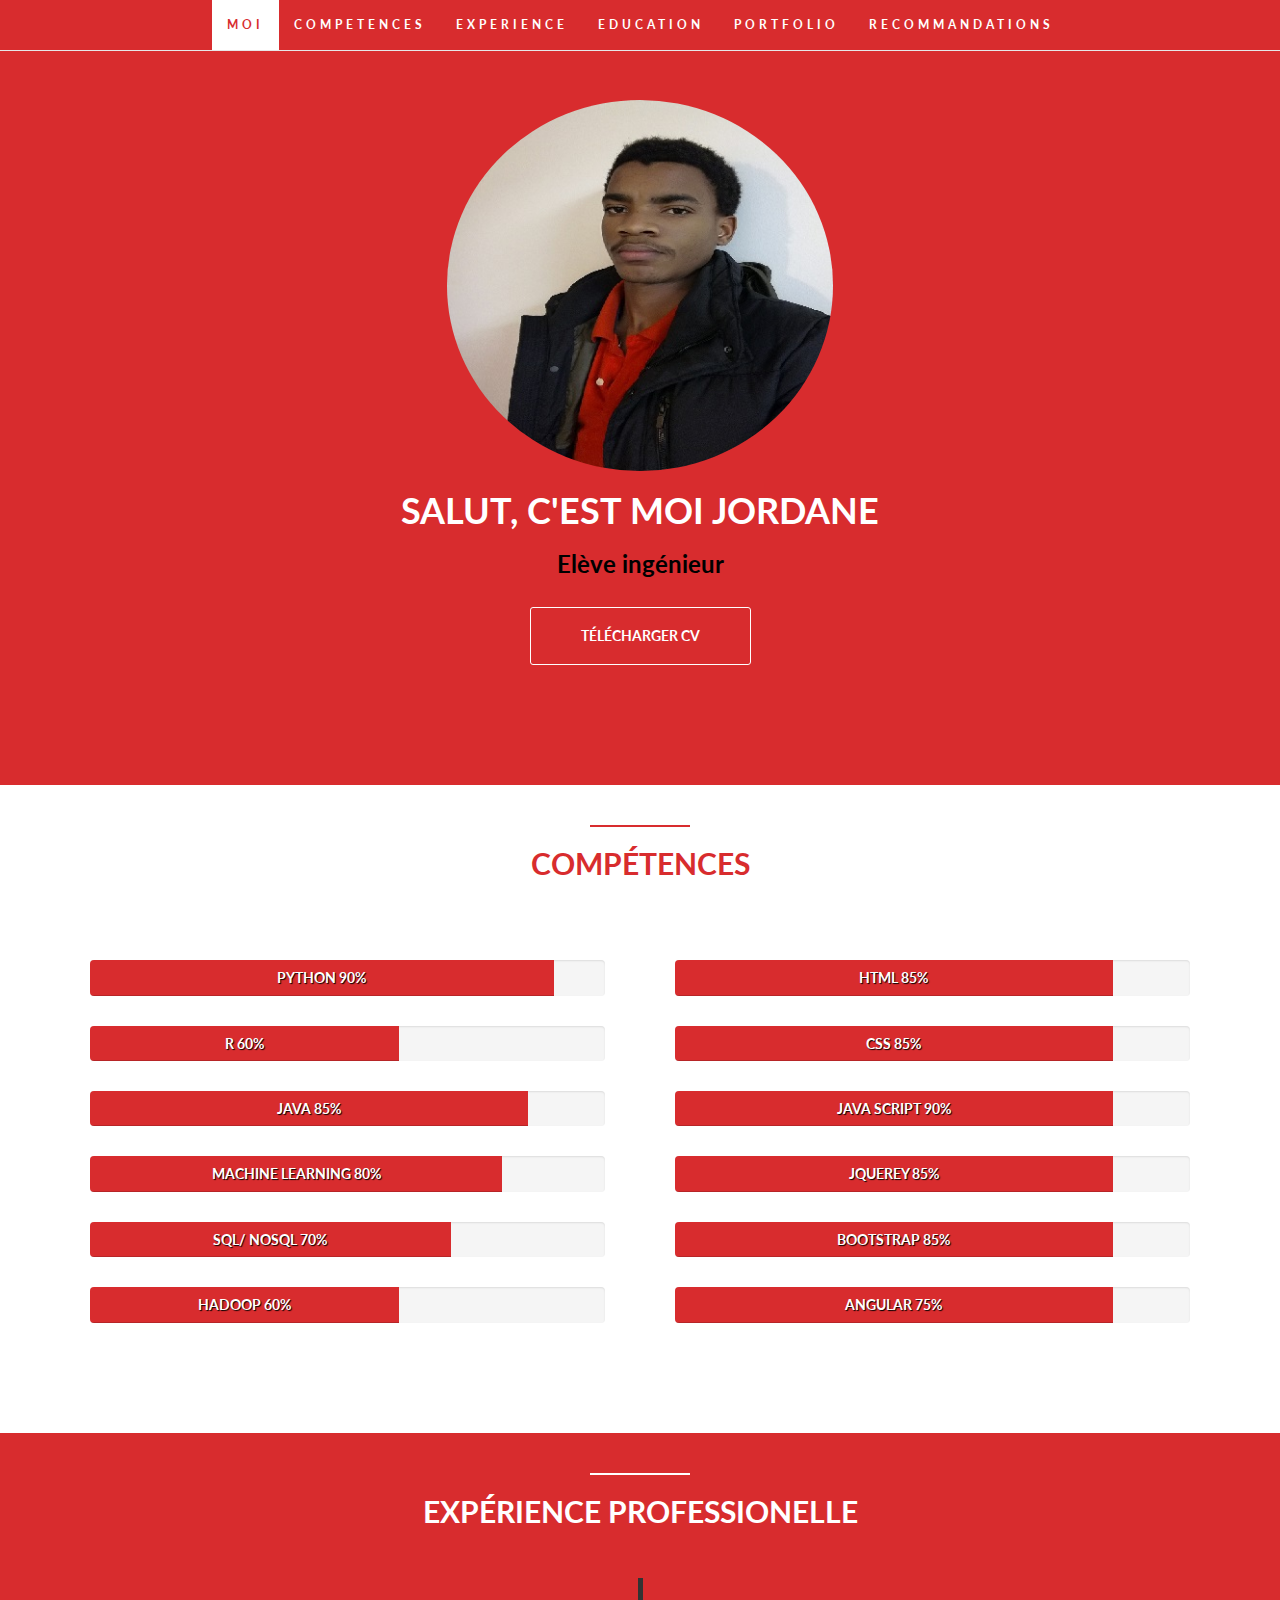
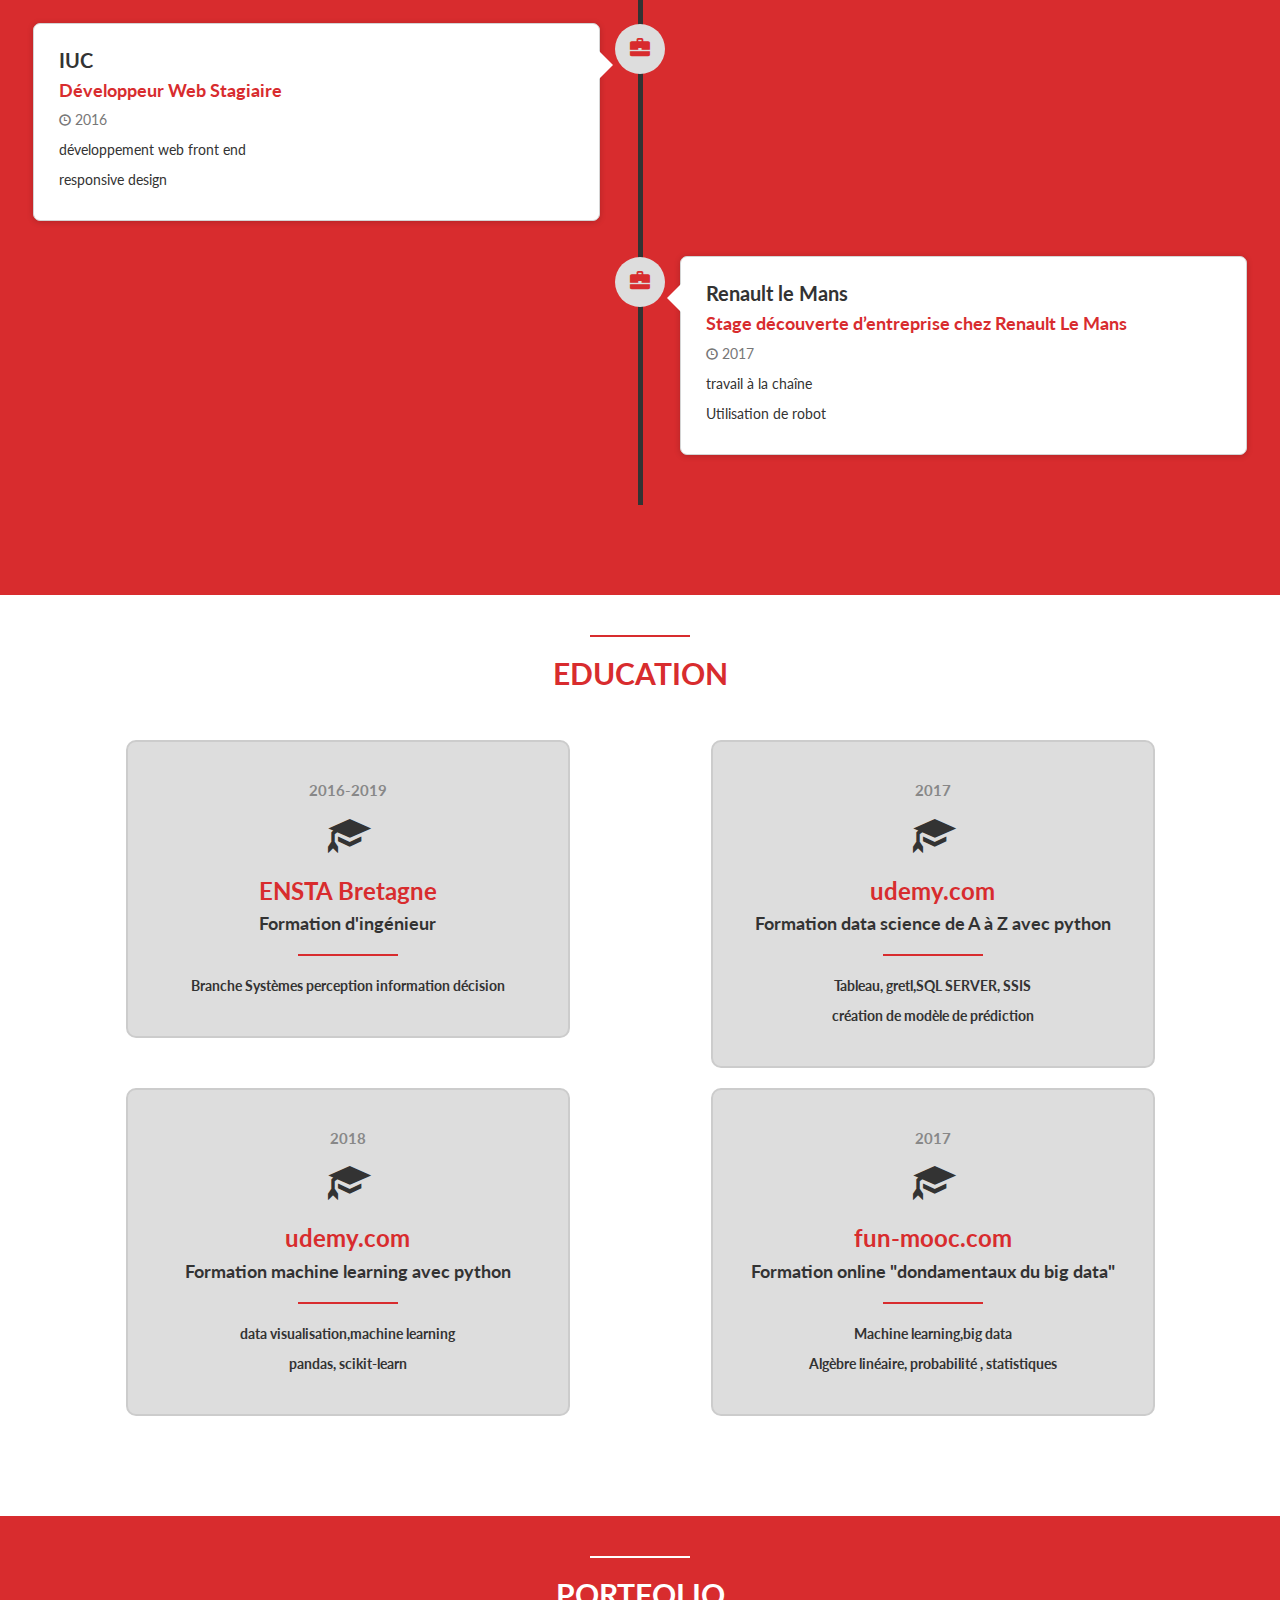
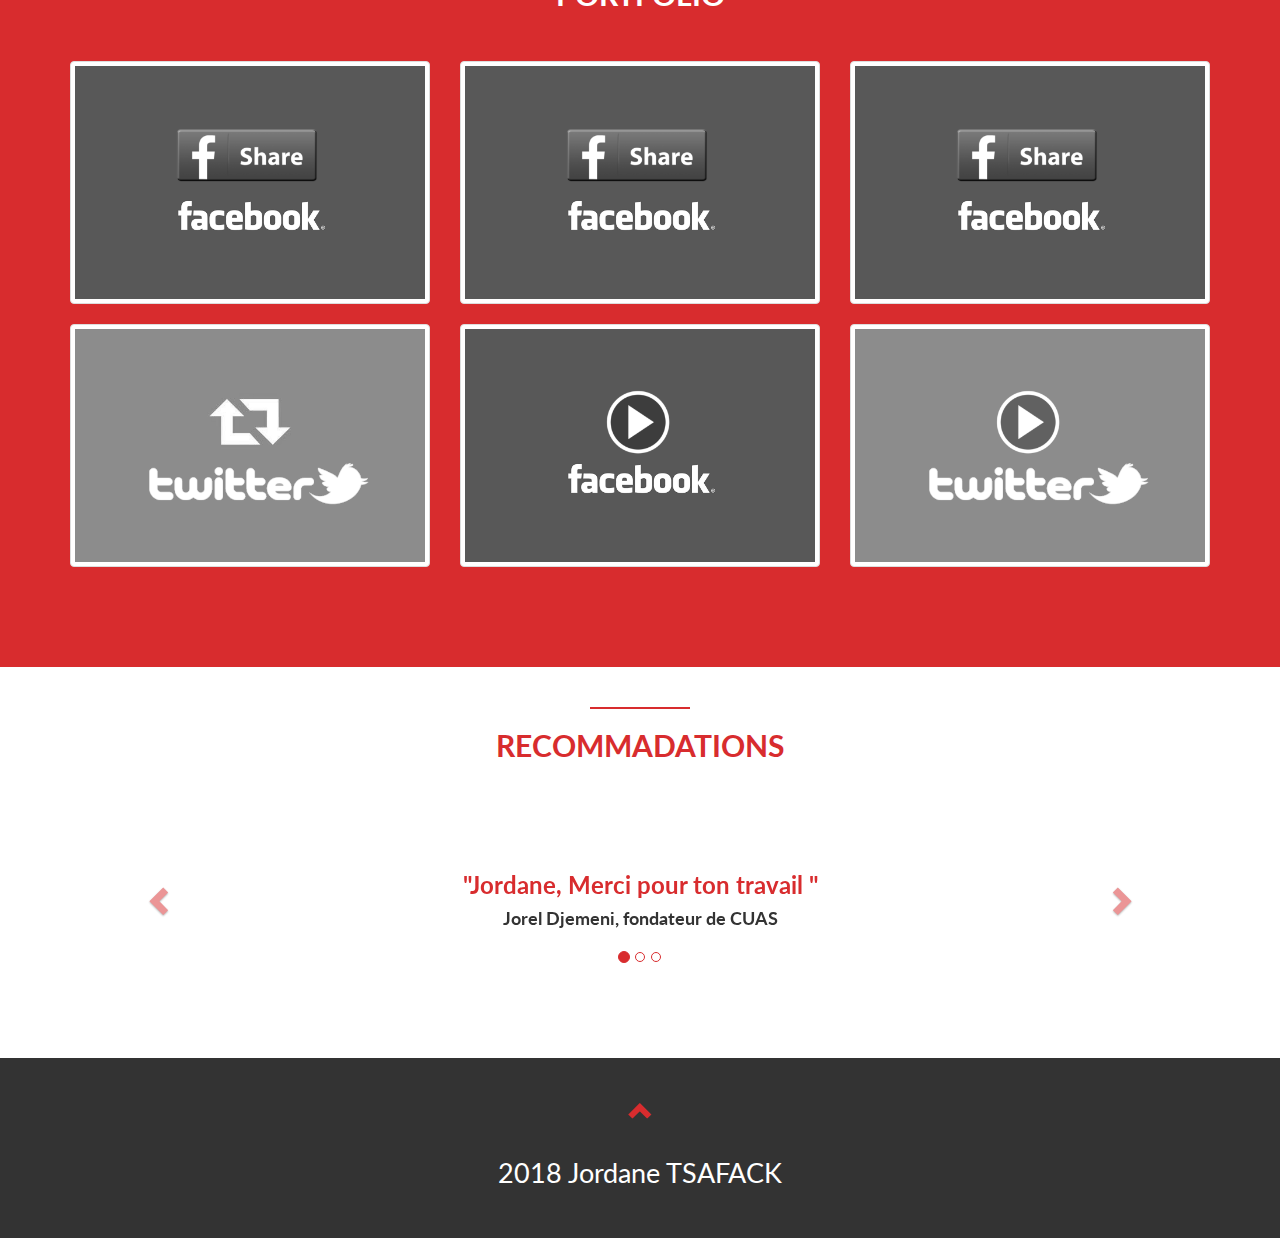
<file: index.html>
<!DOCTYPE html>

<html>

    <head>
        <title>CV Jordane</title>
        <meta charset="utf-8">
        <meta name="viewport" content="width=device-width, initial-scale=1">
        <link rel="stylesheet" href="https://cdnjs.cloudflare.com/ajax/libs/twitter-bootstrap/3.3.6/css/bootstrap.css">
        <script src="https://ajax.googleapis.com/ajax/libs/jquery/1.11.3/jquery.min.js"></script>          
        <script src="https://cdnjs.cloudflare.com/ajax/libs/twitter-bootstrap/3.3.6/js/bootstrap.min.js"></script> 
        <link href="https://fonts.googleapis.com/css?family=Lato" rel="stylesheet">  
        <link  rel="stylesheet"  href="css/styles.css">
        <script src="js/script.js"></script>  
    </head>
    
    <body data-spy="scroll" data-target=".navbar" data-offset="60">
        
        <nav class="navbar navbar-default navbar-fixed-top">
            <div class="container">
                <div class="navbar-header">
                
                    <button  type="button" class="navbar-toggle" data-toggle="collapse" data-target="#myNavbar">
                    <span class="icon-bar"></span>
                    <span class="icon-bar"></span>
                    <span class="icon-bar"></span>
                    </button>
                
                </div>
                <div class="collapse navbar-collapse" id="myNavbar">
                    <ul class="nav navbar-nav">
                        <li> <a href="#about">Moi</a></li>
                        <li> <a href="#skills">Competences</a></li>
                        <li> <a href="#experience">Experience</a></li>
                        <li> <a href="#education">Education</a></li>
                        <li> <a href="#portfolio">Portfolio</a></li>
                        <li> <a href="#recommandations">Recommandations</a></li>
                    
                    </ul>
                
                </div>
                
            </div>
        </nav>
        
        <section id="about" class="container-fluid">
            <div class="col-xs-8 col-md-4 profile-picture">
                <img src="img/me.jpg" alt="Jordane"  class="img-circle">
            
            </div>
            
            
            <div class="heading">
                <h1>Salut, c'est moi Jordane</h1>
                <h3>Elève ingénieur </h3>
                <a href="docs/CV-JORDANE.pdf" class="button1" >Télécharger CV</a>
            </div>
        
        </section>
        
        <section id="skills">
            <div class="red-divider"></div>
            <div class="heading">
            <h2>Compétences</h2>
            </div>
            <div class="container">
                <div class="row">
                    <div class=" col-md-6"> 
                        
                        <div class="progress">
                            <div class="progress-bar" role="progressbar"  aria-valuenow="90%" aria-valuemax="100%" aria-valuemax="0%" style="width:90%" >
                                <h5> PYTHON 90%</h5>
                            </div>
                        
                        </div>
                        <div class="progress">
                            <div class="progress-bar" role="progressbar"  aria-valuenow="85%" aria-valuemax="100%" aria-valuemax="0%" style="width:60%" >
                                <h5> R  60%</h5>
                            </div>
                        
                        </div>                        
                        
                        <div class="progress">
                            <div class="progress-bar" role="progressbar"  aria-valuenow="85%" aria-valuemax="100%" aria-valuemax="0%" style="width:85%" >
                                <h5> JAVA 85%</h5>
                            </div>
                        
                        </div>                        
                        <div class="progress">
                            <div class="progress-bar" role="progressbar"  aria-valuenow="80%" aria-valuemax="100%" aria-valuemax="0%" style="width:80%" >
                                <h5> MACHINE LEARNING 80%</h5>
                            </div>
                        
                        </div>
                        
                        
                        <div class="progress">
                            <div class="progress-bar" role="progressbar"  aria-valuenow="70%" aria-valuemax="100%" aria-valuemax="0%" style="width:70%" >
                                <h5> SQL/ NOSQL 70%</h5>
                            </div>
                        
                        </div>
                        
                        <div class="progress">
                            <div class="progress-bar" role="progressbar"  aria-valuenow="60%" aria-valuemax="100%" aria-valuemax="0%" style="width:60%" >
                                <h5> HADOOP 60%</h5>
                            </div>
                        
                        </div>                        
                        
                        
                    </div>

                    <div class=" col-md-6"> 
                        
                        
                                                
                        <div class="progress">
                            <div class="progress-bar" role="progressbar"  aria-valuenow="85%" aria-valuemax="100%" aria-valuemax="0%" style="width:85%" >
                                <h5> HTML 85%</h5>
                            </div>
                        
                        </div>
                        <div class="progress">
                            <div class="progress-bar" role="progressbar"  aria-valuenow="85%" aria-valuemax="100%" aria-valuemax="0%" style="width:85%" >
                                <h5> CSS 85%</h5>
                            </div>
                        
                        </div>
                        <div class="progress">
                            <div class="progress-bar" role="progressbar"  aria-valuenow="85%" aria-valuemax="100%" aria-valuemax="0%" style="width:85%" >
                                <h5> JAVA SCRIPT 90%</h5>
                            </div>
                        
                        </div>
                        <div class="progress">
                            <div class="progress-bar" role="progressbar"  aria-valuenow="85%" aria-valuemax="100%" aria-valuemax="0%" style="width:85%" >
                                <h5> JQUEREY 85%</h5>
                            </div>
                        
                        </div>
                        <div class="progress">
                            <div class="progress-bar" role="progressbar"  aria-valuenow="85%" aria-valuemax="100%" aria-valuemax="0%" style="width:85%" >
                                <h5> BOOTSTRAP 85%</h5>
                            </div>
                        
                        </div>
                        <div class="progress">
                            <div class="progress-bar" role="progressbar"  aria-valuenow="85%" aria-valuemax="100%" aria-valuemax="0%" style="width:85%" >
                                <h5> ANGULAR 75%</h5>
                            </div>
                        
                        </div>              
                    </div>
                
                </div>
            
            </div>
            
            
            
        
        </section>
        
        
        <section id="experience">
            <div class="container">
                <div class="white-divider"></div>
                <div class="heading"><h2>Expérience Professionelle</h2></div>
            </div>
            <ul class="timeline">
                <li>
                    <div class="timeline-badge"><span class="glyphicon glyphicon-briefcase"></span></div>
                    <div class="timeline-panel-container">
                        <div class="timeline-panel">
                            <div class="timeline-heading">
                            <h3>IUC </h3>
                            <h4>Développeur Web Stagiaire</h4>
                            <p class="text-muted"><small class="glyphicon glyphicon-time"></small> 2016</p>    
                            </div>
                            <div  class="timeline-body">
                                
                                <p> développement web front end</p>
                                <p>responsive design</p>
   

                            </div>
                        </div>
                    </div>
                </li>
                <li>
                    <div class="timeline-badge"><span class="glyphicon glyphicon-briefcase"></span></div>
                    <div class="timeline-panel-container-inverted">
                        <div class="timeline-panel">
                            <div class="timeline-heading">
                            <h3>Renault le Mans</h3>
                            <h4>Stage découverte d’entreprise chez Renault Le Mans</h4>
                            <p class="text-muted"><small class="glyphicon glyphicon-time"></small> 2017</p>    
                            </div>
                            <div  class="timeline-body">
                                
                                <p>travail à la chaîne </p>
                                <p>Utilisation de robot</p>
                             

                            </div>
                        </div>
                    </div>
                </li>
                
            </ul>
            
        
        </section>
        
        <section id="education">
            <div class="red-divider"></div>
            <div class="heading">
            <h2>Education</h2>
            </div>
            
            <div class="container">
                <div class="row">
                    <div class="col-sm-6">
                        <div class="education-block">
                            <h5>2016-2019</h5>
                            <span class="glyphicon glyphicon-education"></span>
                            <h3 >ENSTA Bretagne</h3>
                            <h4>Formation d'ingénieur </h4>
                            <div class="red-divider"></div>
                            <p>Branche Systèmes perception information décision </p>
                            <p></p>
                            
                        </div>
                    </div>
                    <div class="col-sm-6">
                          <div class="education-block">
                            <h5>2017</h5>
                            <span class="glyphicon glyphicon-education"></span>
                            <h3 >udemy.com</h3>
                            <h4>Formation data science  de A à Z avec python </h4>
                            <div class="red-divider"></div>
                            <p>Tableau, gretl,SQL SERVER, SSIS  </p>
                            <p> création de modèle de prédiction</p>
                            
                        </div>                      
                        
                        
                    </div>

                </div>
                  <div class="row">
                    <div class="col-sm-6">
                          <div class="education-block">
                            <h5>2018</h5>
                            <span class="glyphicon glyphicon-education"></span>
                            <h3 >udemy.com</h3>
                            <h4>Formation machine learning avec python</h4>
                            <div class="red-divider"></div>
                            <p>data visualisation,machine learning </p>
                            <p>pandas, scikit-learn</p>
                            
                        </div>   
                    </div>
                    <div class="col-sm-6">
                          <div class="education-block">
                            <h5>2017</h5>
                            <span class="glyphicon glyphicon-education"></span>
                            <h3 >fun-mooc.com</h3>
                            <h4>Formation online "dondamentaux du big data"</h4>
                            <div class="red-divider"></div>
                            <p>Machine learning,big data</p>
                            <p>Algèbre linéaire, probabilité , statistiques</p>
                            
                        </div>                      
                        
                        
                    </div>

                </div>              
                
            </div>    
        </section>
        
        <section id="portfolio">
            <div class="container">
                <div class="white-divider"></div>
                <div class="heading">
                    <h2>Portfolio</h2>
                    
                </div> 
                <div class="row">
                
                    <div class="col-sm-4">
                        <a class="thumbnail" href="http://www.facebook.com " target="_blank">
                            <img src="img/facebook-share.png">
                        </a>
                    </div>
                
                    <div class="col-sm-4">
                        <a class="thumbnail" href="http://www.facebook.com " target="_blank">
                            <img src="img/facebook-share.png">
                        </a>
                    </div>

                                
                    <div class="col-sm-4">
                                                <a class="thumbnail" href="http://www.facebook.com " target="_blank">
                            <img src="img/facebook-share.png" alt="facebook">
                    
                                                        
                        </a>
                        </div>
                </div>
                
               <div class="row">

                    <div class="col-sm-4">
                         <a class="thumbnail" href="http://www.youtube.com " target="_blank">
                            <img src="img/twitter-retweet.png" alt="twitter">
                        </a>
                    </div>

                    <div class="col-sm-4">
                        <a class="thumbnail" href="http://www.facebook.com " target="_blank">
                            <img src="img/facebook-video.png">
                        </a>
                    </div>

                    <div class="col-sm-4">
                        <a class="thumbnail" href="http://www.twitter.com " target="_blank">
                            <img src="img/twitter-video.png" alt="twitter">
                        </a>
                    </div>

                </div>


                        </div>

        
        </section>
        
        <section id="recommandations">
         <div class="container">
             
             <div class="red-divider"></div>
             <div class=heading><h2>Recommadations</h2></div>
            
             <div id="myCarousel" class="carousel slide text-center" data-ride="carousel">
                <ol class="carousel-indicators">
                    <li data-target="#myCarousel" data-slide-to="0" class="active"></li>
                    <li data-target="#myCarousel" data-slide-to="1"></li>
                    <li data-target="#myCarousel" data-slide-to="2"></li>
                 </ol>
                 <div class="carousel-inner" role="listbox">
                    <div class="item active">
                        <h3>"Jordane, Merci pour ton travail  "</h3>
                        <h4>Jorel Djemeni, fondateur de CUAS</h4>
                     </div>
     
                 </div>
             <a class="left carousel-control" href="#myCarousel" data-slide="prev" role="button"><span class="glyphicon glyphicon-chevron-left" ></span></a>
             <a class="right carousel-control" href="#myCarousel" data-slide="next" role="button"><span class="glyphicon glyphicon-chevron-right" ></span></a>
             </div>
         </div>
        
        </section>
        
        <footer class="text-center">
            <a href="#about"><span class="glyphicon glyphicon-chevron-up"></span></a>
            <h5> 2018 Jordane TSAFACK</h5>
        
        </footer>
        
    
    </body>

</html>
</file>
<file: css/styles.css>
/*  GENERAL*/



body
{
    
font-family: 'Lato', sans-serif;
    
}

h1,h2,h3,h4,h5,h6
{
    font-weight: bold;
    
}

img{
    
    max-width:100%;
    height:auto;
    
}

section{
    
    padding: 40px 0 80px 0;
}

section .heading
{
    text-align: center;
    
    padding-bottom: 40px;
}

.red-divider{
    
    
    width:100px;
    height: 2px;
    background:#d82c2e;
    margin: 0 auto;
    
}
.white-divider{
    
    
    width:100px;
    height: 2px;
    background:white;
    margin: 0 auto;
    
}

.heading h2{
    text-transform: uppercase;
    
}



/* MENU*/

.navbar 
{
    
    background:#d82c2e;
    font-size:12px;
    letter-spacing: 4px;
    text-transform: uppercase;
    font-weight:bold;
    
}

.navbar .navbar-nav{
    display:inline-block;
    float: none;
    vertical-align: top;
    
    
}
.navbar .navbar-collapse
{
    text-align:center;
    
    
}
.navbar li a
{
    color: #fff!important;
}

.navbar-nav li a:hover,.navbar-nav li.active a
{
        
    color:#d82c2e!important;
    background-color:#fff!important;
}
.navbar-default .navbar-toggle
{
    border-style:none;
    
}
.icon-bar{
    
    background-color: white;
}
/* ABOUT*/



#about{
    
    
    padding-top: 100px;
    background: #d82c2e ;
}

.profile-picture{
    
    text-align: center;
    
    margin: 0 auto;
    float:none;
    
}


#about .heading h1{
    
    color: #fff;
    text-transform:uppercase;
    
    
}



#about .heading h3{
    
    color: #000;

    
    
}

.button1{
    font-weight: bold;
    text-transform: uppercase;
    color: white;
    border:1px solid white;
    display:  inline-block;
    margin-top:20px;
    padding: 18px 50px;
    border-radius:3px; 
    transition: all  0.3s ease-in 0s;
    
}

.button1:hover{
    
background:white;
color: #d82c2e;
text-decoration:none;
    
    
}


/* SKILLS*/


#skills{
    
 background:fff;   
    
}

#skills .heading h2{
    
 color: #d82c2e;

    
}
#skills .progress{
    
    height:100%;
    margin:30px 20px;
    backface-visibility:#ddd; 
    
}


#skills .progress-bar{
    background:#d82c2e;
    
}
#skills .progress h5{
text-shadow:1px 1px 1px #000;
}


/*EXPERIENCE*/

#experience{
    background: #d82c2e ;

}



#experience .heading h2
{
    color:white;
    
    
}

.timeline{
    padding: 30px 10px;
    position:relative;
    
}

.timeline:before{
    
    top:0;
    bottom:0;
    position: absolute;
    content:"";
    width:5px;
    background-color:#333;
    left:50%;
    margin-left:-2.5px;
    }
.timeline >li{
    
    margin-bottom: 20px;
    position:relative;
    
    
}
.timeline > li:after {
    
    clear: both;
}
.timeline > li:before, .timeline > li:after
{
    
    content:"";
    display:table;
}

.timeline li .timeline-badge {
    color:#d82c2e;
    width: 50px;
    line-height:50px;
    font-size:20px;
    text-align:center;
    position: absolute;
    top:16px;
    left:50%;
    margin-left:-25px;
    background:#ddd;
    border-radius: 50%;
    
    
}
.timeline-panel-container
{
    width:50%;
    float:left;
    
    
}
.timeline-panel-container-inverted
{
    width:50%;
    float: right;
}

.timeline-panel
{
    width:90%;
    float:right;
    margin-right:40px;
    border:1px solid #d4d4d4;
    border-radius: 7px;
    padding: 20px 25px;
    position:relative;
    box-shadow:0 1px 6px rgba(0,0,0,0.175);
    background: white;
}
.timeline-panel-container-inverted .timeline-panel{
    float: left ;
    margin-left:40px;   
}
.timeline-panel:after{
    position: absolute;
    top: 27px;
    right:-14px;
    display:inline-block;
    border-top:14px solid transparent;
    border-left:14px solid #fff;    
    border-right:0 solid #fff;
    border-bottom: 14px solid transparent;
    content:" ";
    
}

.timeline-panel-container-inverted .timeline-panel:after{
  border-left-width:0;
  border-right-width:14px;
  left:-14px;    
  right:auto;    

}
.timeline-heading h3{
    
    margin-top: 5px;
    font-size: 20px;
    
    
}
.timeline-heading h4{
        color:#d82c2e;
   
}


/* EDUCATION*/


#education
{
    
    background:#fff;
    
}
#education .heading h2{
    
         color:#d82c2e;
     
    
}

.education-block{
    width: 80% ;
    margin: 0 auto;
    text-align: center;
    padding:30px;
    background: #ddd;
    border-radius:10px;
    border:2px solid #ccc;
    margin-bottom: 20px;
    
    
    
}


.education-block h5{
    
    color:#888;
    font-size:15px;
    margin-bottom: 15px;
    
    
}

.education-block .glyphicon{
    
    
    font-size:40px;
    
    
}

.education-block h3{
    
         color:#d82c2e;
    
    
}
.education-block h4{
    
  margin-bottom: 20px; 
    
    
}

.education-block p{
    
    font-weight: bold;
    
}


.education-block .red-divider{
    
    margin-bottom: 20px;
    
}

/* PORTFOLIO*/
#portfolio{
    
    background:#d82c2e;
}

#portfolio .heading h2{
    
    color:#fff;
}
#portfolio .thumbnail img{
    
    width:100%;
    height: 100%;
    filter: grayscale(100%);
    -webkit-filter:grayscale(100%) ;
    
}

#portfolio .thumbnail img:hover{
    

    filter:none;
    -webkit-filter:none ;
    
}

*
/*RECOMMANDATIONS*/

#recommandations
{
    background: #fff;
    
}

#recommandations .heading h2
{
    color:#d82c2e;
    
}

.carousel-control.left,.carousel-control.right{
    
    background-image:none;
    color:#d82c2e;
}

.carousel-indicators{
    
    bottom: 0px ;
    
}
.carousel-indicators li{
    
    border-color:#d82c2e;
    
}

.carousel-indicators li.active{
    
    background:#d82c2e;
    
}


#myCarousel .item{
    
    padding: 40px 30px;
    
}

#myCarousel .item h3{
color:#d82c2e;
    
}
    
/*footer*/

footer
{
    background: #333;
    padding: 20px 0 40px;
    
}

footer .glyphicon{
    
    font-size:25px;
    margin:20px;
    color:#d82c2e;
    height:30px;
    
}


footer .glyphicon:hover{
    
    font-size:27px;

}

footer h5{
    color: #fff;
    font-weight: normal;
    font-size:27px;

}
</file>
